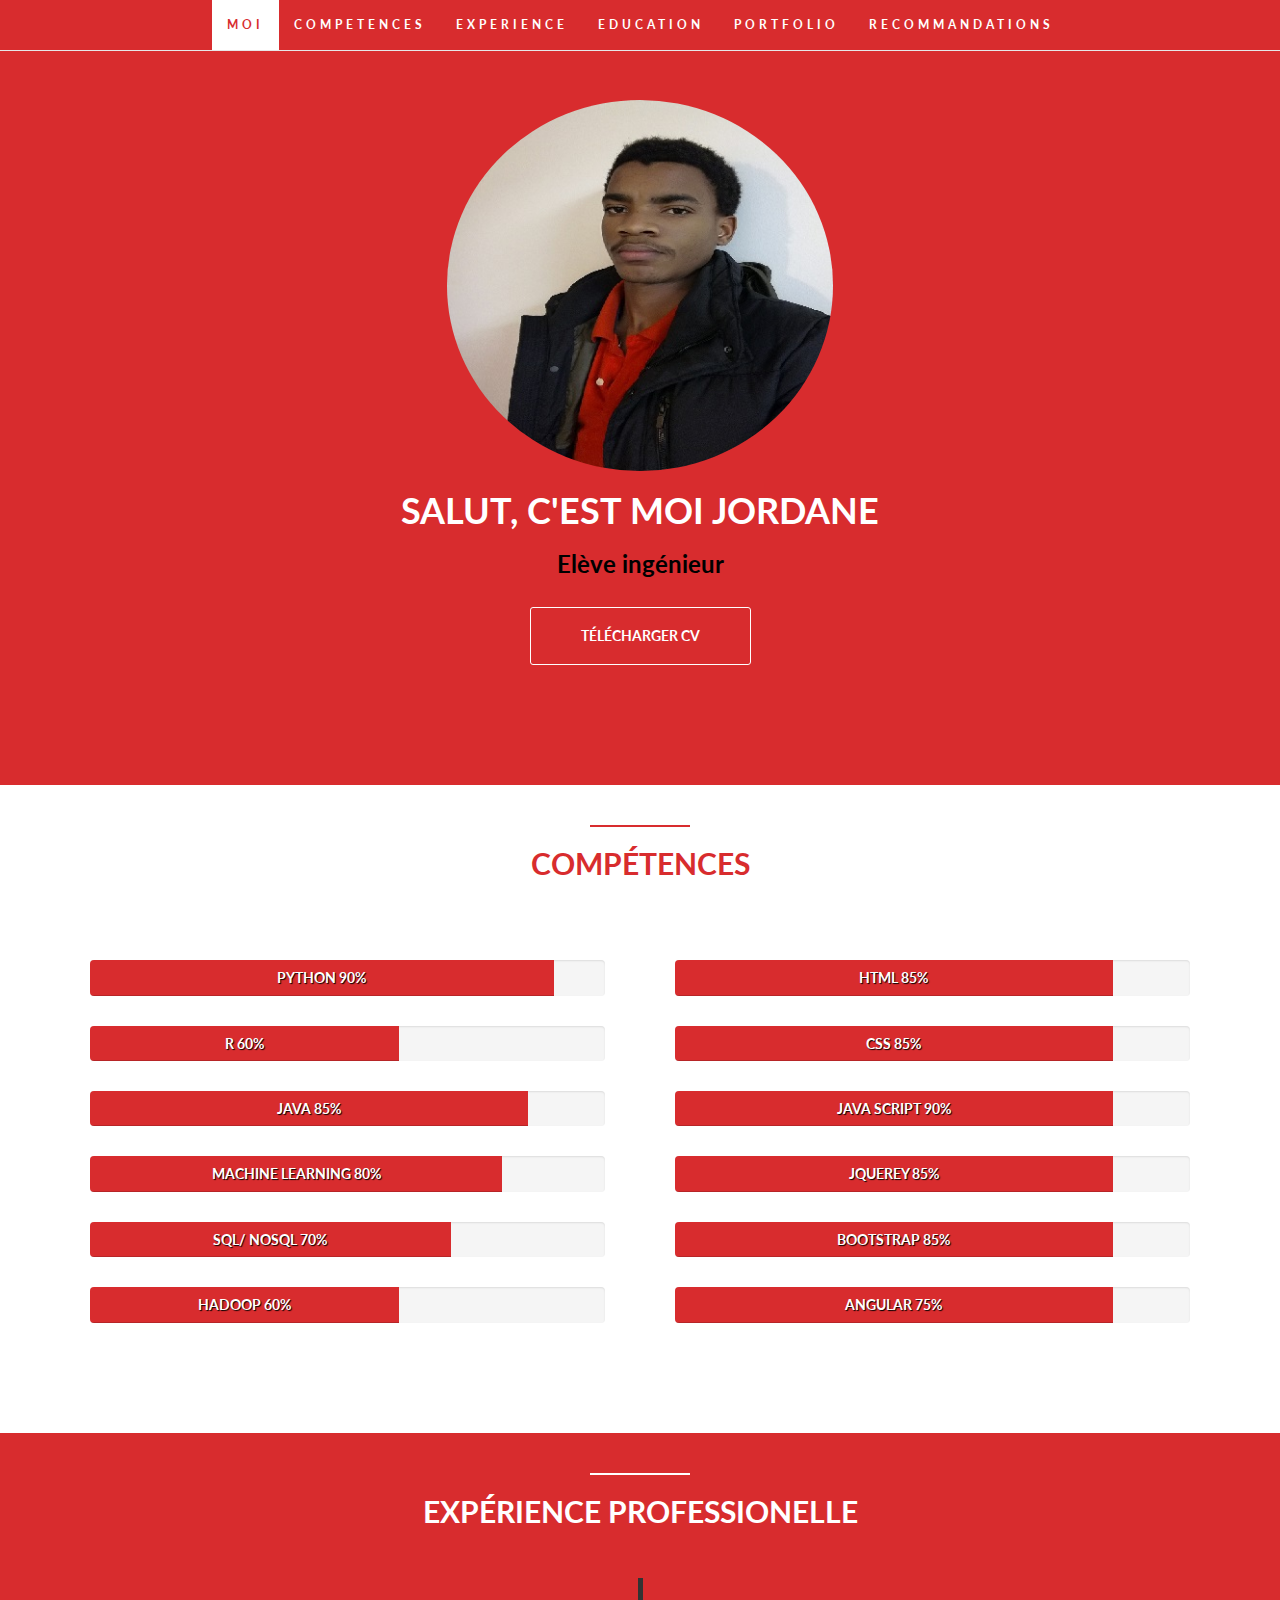
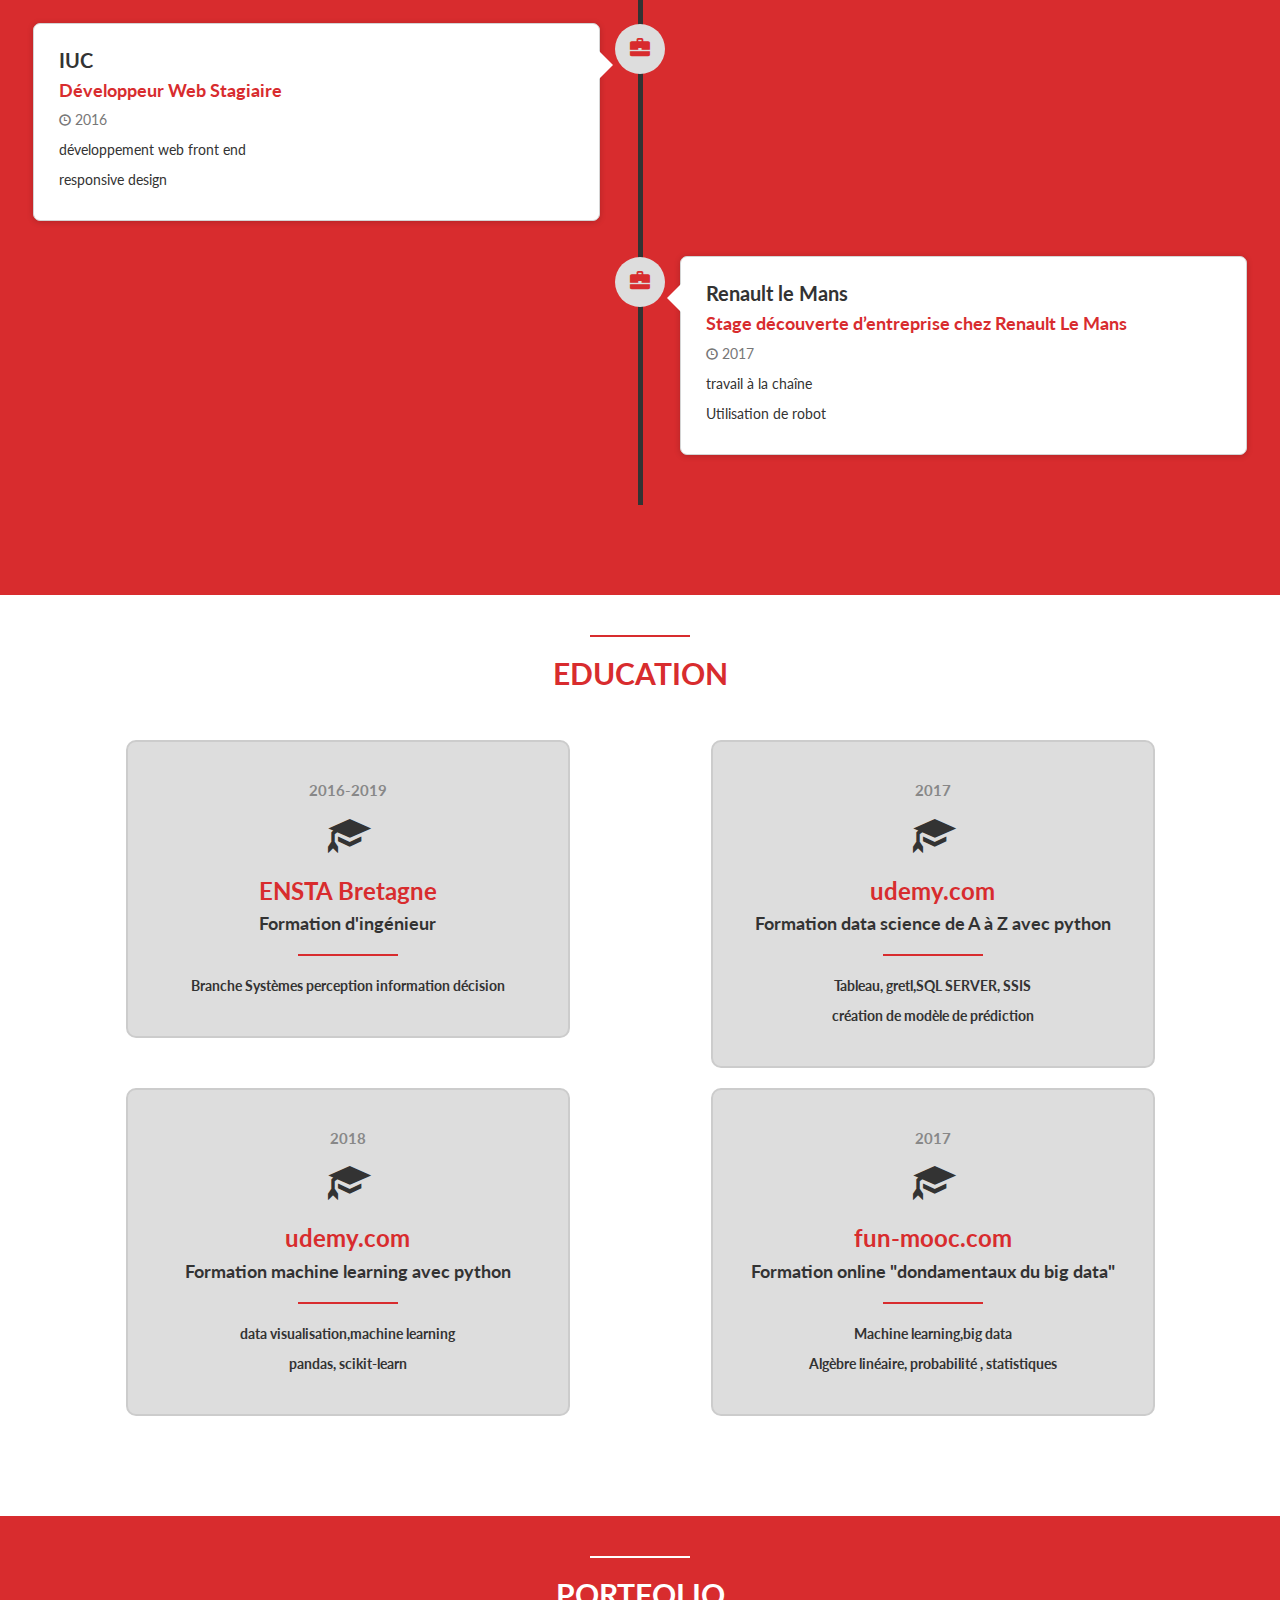
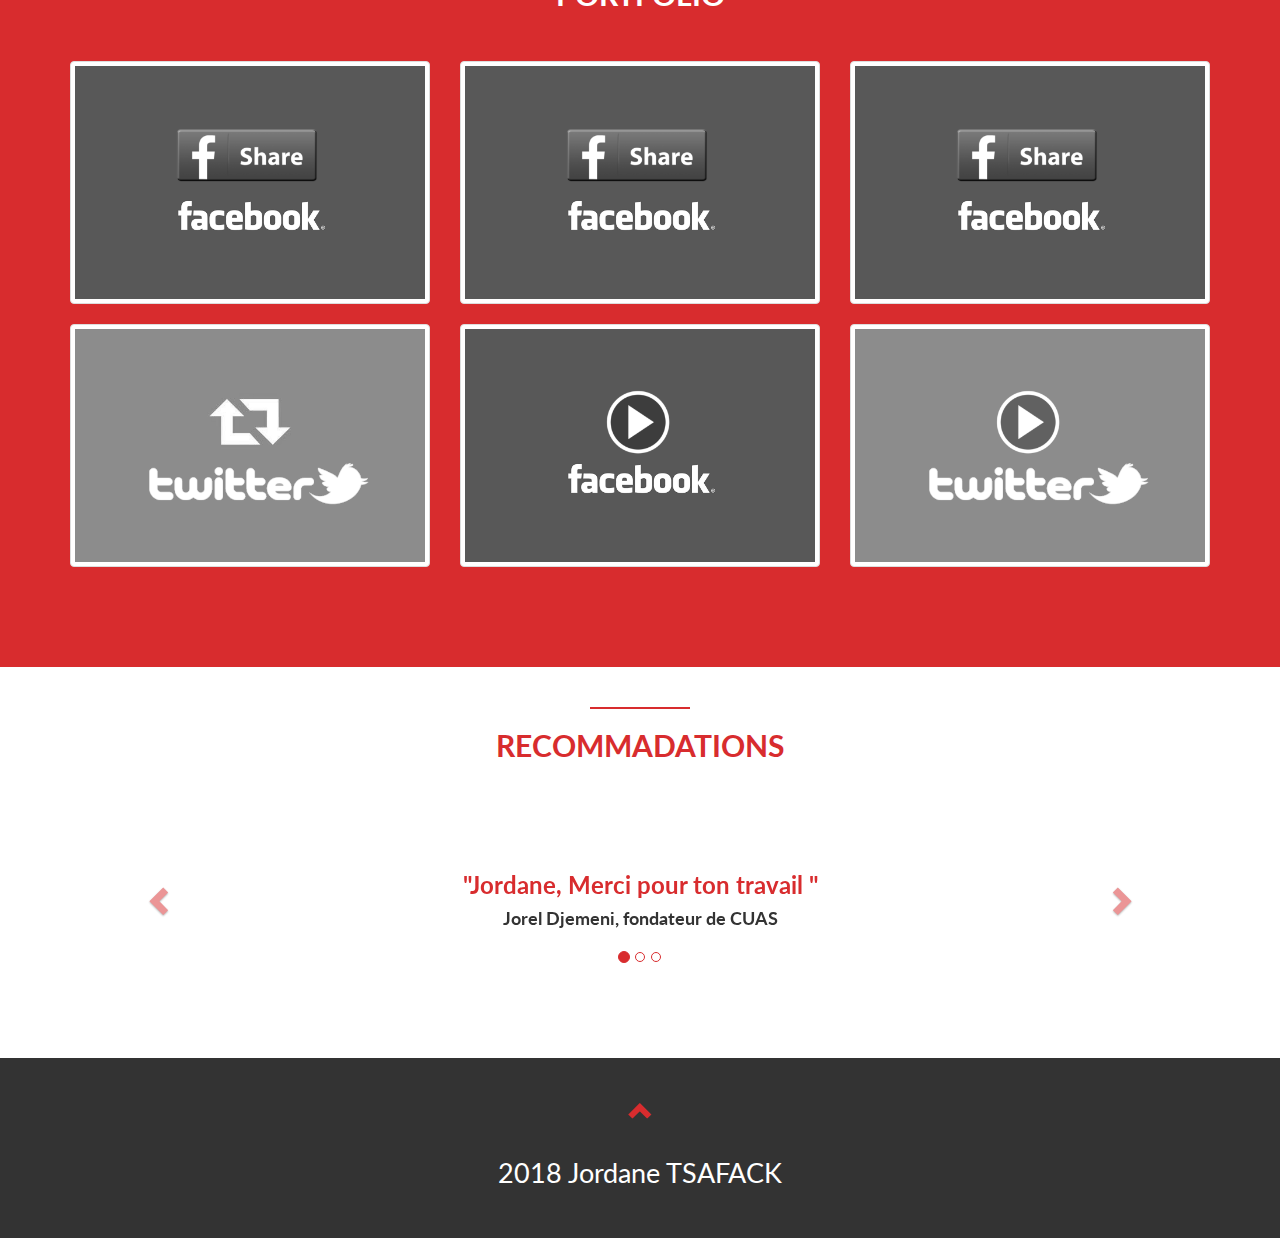
<file: index.html>
<!DOCTYPE html>

<html>

    <head>
        <title>CV Jordane</title>
        <meta charset="utf-8">
        <meta name="viewport" content="width=device-width, initial-scale=1">
        <link rel="stylesheet" href="https://cdnjs.cloudflare.com/ajax/libs/twitter-bootstrap/3.3.6/css/bootstrap.css">
        <script src="https://ajax.googleapis.com/ajax/libs/jquery/1.11.3/jquery.min.js"></script>          
        <script src="https://cdnjs.cloudflare.com/ajax/libs/twitter-bootstrap/3.3.6/js/bootstrap.min.js"></script> 
        <link href="https://fonts.googleapis.com/css?family=Lato" rel="stylesheet">  
        <link  rel="stylesheet"  href="css/styles.css">
        <script src="js/script.js"></script>  
    </head>
    
    <body data-spy="scroll" data-target=".navbar" data-offset="60">
        
        <nav class="navbar navbar-default navbar-fixed-top">
            <div class="container">
                <div class="navbar-header">
                
                    <button  type="button" class="navbar-toggle" data-toggle="collapse" data-target="#myNavbar">
                    <span class="icon-bar"></span>
                    <span class="icon-bar"></span>
                    <span class="icon-bar"></span>
                    </button>
                
                </div>
                <div class="collapse navbar-collapse" id="myNavbar">
                    <ul class="nav navbar-nav">
                        <li> <a href="#about">Moi</a></li>
                        <li> <a href="#skills">Competences</a></li>
                        <li> <a href="#experience">Experience</a></li>
                        <li> <a href="#education">Education</a></li>
                        <li> <a href="#portfolio">Portfolio</a></li>
                        <li> <a href="#recommandations">Recommandations</a></li>
                    
                    </ul>
                
                </div>
                
            </div>
        </nav>
        
        <section id="about" class="container-fluid">
            <div class="col-xs-8 col-md-4 profile-picture">
                <img src="img/me.jpg" alt="Jordane"  class="img-circle">
            
            </div>
            
            
            <div class="heading">
                <h1>Salut, c'est moi Jordane</h1>
                <h3>Elève ingénieur </h3>
                <a href="docs/CV-JORDANE.pdf" class="button1" >Télécharger CV</a>
            </div>
        
        </section>
        
        <section id="skills">
            <div class="red-divider"></div>
            <div class="heading">
            <h2>Compétences</h2>
            </div>
            <div class="container">
                <div class="row">
                    <div class=" col-md-6"> 
                        
                        <div class="progress">
                            <div class="progress-bar" role="progressbar"  aria-valuenow="90%" aria-valuemax="100%" aria-valuemax="0%" style="width:90%" >
                                <h5> PYTHON 90%</h5>
                            </div>
                        
                        </div>
                        <div class="progress">
                            <div class="progress-bar" role="progressbar"  aria-valuenow="85%" aria-valuemax="100%" aria-valuemax="0%" style="width:60%" >
                                <h5> R  60%</h5>
                            </div>
                        
                        </div>                        
                        
                        <div class="progress">
                            <div class="progress-bar" role="progressbar"  aria-valuenow="85%" aria-valuemax="100%" aria-valuemax="0%" style="width:85%" >
                                <h5> JAVA 85%</h5>
                            </div>
                        
                        </div>                        
                        <div class="progress">
                            <div class="progress-bar" role="progressbar"  aria-valuenow="80%" aria-valuemax="100%" aria-valuemax="0%" style="width:80%" >
                                <h5> MACHINE LEARNING 80%</h5>
                            </div>
                        
                        </div>
                        
                        
                        <div class="progress">
                            <div class="progress-bar" role="progressbar"  aria-valuenow="70%" aria-valuemax="100%" aria-valuemax="0%" style="width:70%" >
                                <h5> SQL/ NOSQL 70%</h5>
                            </div>
                        
                        </div>
                        
                        <div class="progress">
                            <div class="progress-bar" role="progressbar"  aria-valuenow="60%" aria-valuemax="100%" aria-valuemax="0%" style="width:60%" >
                                <h5> HADOOP 60%</h5>
                            </div>
                        
                        </div>                        
                        
                        
                    </div>

                    <div class=" col-md-6"> 
                        
                        
                                                
                        <div class="progress">
                            <div class="progress-bar" role="progressbar"  aria-valuenow="85%" aria-valuemax="100%" aria-valuemax="0%" style="width:85%" >
                                <h5> HTML 85%</h5>
                            </div>
                        
                        </div>
                        <div class="progress">
                            <div class="progress-bar" role="progressbar"  aria-valuenow="85%" aria-valuemax="100%" aria-valuemax="0%" style="width:85%" >
                                <h5> CSS 85%</h5>
                            </div>
                        
                        </div>
                        <div class="progress">
                            <div class="progress-bar" role="progressbar"  aria-valuenow="85%" aria-valuemax="100%" aria-valuemax="0%" style="width:85%" >
                                <h5> JAVA SCRIPT 90%</h5>
                            </div>
                        
                        </div>
                        <div class="progress">
                            <div class="progress-bar" role="progressbar"  aria-valuenow="85%" aria-valuemax="100%" aria-valuemax="0%" style="width:85%" >
                                <h5> JQUEREY 85%</h5>
                            </div>
                        
                        </div>
                        <div class="progress">
                            <div class="progress-bar" role="progressbar"  aria-valuenow="85%" aria-valuemax="100%" aria-valuemax="0%" style="width:85%" >
                                <h5> BOOTSTRAP 85%</h5>
                            </div>
                        
                        </div>
                        <div class="progress">
                            <div class="progress-bar" role="progressbar"  aria-valuenow="85%" aria-valuemax="100%" aria-valuemax="0%" style="width:85%" >
                                <h5> ANGULAR 75%</h5>
                            </div>
                        
                        </div>              
                    </div>
                
                </div>
            
            </div>
            
            
            
        
        </section>
        
        
        <section id="experience">
            <div class="container">
                <div class="white-divider"></div>
                <div class="heading"><h2>Expérience Professionelle</h2></div>
            </div>
            <ul class="timeline">
                <li>
                    <div class="timeline-badge"><span class="glyphicon glyphicon-briefcase"></span></div>
                    <div class="timeline-panel-container">
                        <div class="timeline-panel">
                            <div class="timeline-heading">
                            <h3>IUC </h3>
                            <h4>Développeur Web Stagiaire</h4>
                            <p class="text-muted"><small class="glyphicon glyphicon-time"></small> 2016</p>    
                            </div>
                            <div  class="timeline-body">
                                
                                <p> développement web front end</p>
                                <p>responsive design</p>
   

                            </div>
                        </div>
                    </div>
                </li>
                <li>
                    <div class="timeline-badge"><span class="glyphicon glyphicon-briefcase"></span></div>
                    <div class="timeline-panel-container-inverted">
                        <div class="timeline-panel">
                            <div class="timeline-heading">
                            <h3>Renault le Mans</h3>
                            <h4>Stage découverte d’entreprise chez Renault Le Mans</h4>
                            <p class="text-muted"><small class="glyphicon glyphicon-time"></small> 2017</p>    
                            </div>
                            <div  class="timeline-body">
                                
                                <p>travail à la chaîne </p>
                                <p>Utilisation de robot</p>
                             

                            </div>
                        </div>
                    </div>
                </li>
                
            </ul>
            
        
        </section>
        
        <section id="education">
            <div class="red-divider"></div>
            <div class="heading">
            <h2>Education</h2>
            </div>
            
            <div class="container">
                <div class="row">
                    <div class="col-sm-6">
                        <div class="education-block">
                            <h5>2016-2019</h5>
                            <span class="glyphicon glyphicon-education"></span>
                            <h3 >ENSTA Bretagne</h3>
                            <h4>Formation d'ingénieur </h4>
                            <div class="red-divider"></div>
                            <p>Branche Systèmes perception information décision </p>
                            <p></p>
                            
                        </div>
                    </div>
                    <div class="col-sm-6">
                          <div class="education-block">
                            <h5>2017</h5>
                            <span class="glyphicon glyphicon-education"></span>
                            <h3 >udemy.com</h3>
                            <h4>Formation data science  de A à Z avec python </h4>
                            <div class="red-divider"></div>
                            <p>Tableau, gretl,SQL SERVER, SSIS  </p>
                            <p> création de modèle de prédiction</p>
                            
                        </div>                      
                        
                        
                    </div>

                </div>
                  <div class="row">
                    <div class="col-sm-6">
                          <div class="education-block">
                            <h5>2018</h5>
                            <span class="glyphicon glyphicon-education"></span>
                            <h3 >udemy.com</h3>
                            <h4>Formation machine learning avec python</h4>
                            <div class="red-divider"></div>
                            <p>data visualisation,machine learning </p>
                            <p>pandas, scikit-learn</p>
                            
                        </div>   
                    </div>
                    <div class="col-sm-6">
                          <div class="education-block">
                            <h5>2017</h5>
                            <span class="glyphicon glyphicon-education"></span>
                            <h3 >fun-mooc.com</h3>
                            <h4>Formation online "dondamentaux du big data"</h4>
                            <div class="red-divider"></div>
                            <p>Machine learning,big data</p>
                            <p>Algèbre linéaire, probabilité , statistiques</p>
                            
                        </div>                      
                        
                        
                    </div>

                </div>              
                
            </div>    
        </section>
        
        <section id="portfolio">
            <div class="container">
                <div class="white-divider"></div>
                <div class="heading">
                    <h2>Portfolio</h2>
                    
                </div> 
                <div class="row">
                
                    <div class="col-sm-4">
                        <a class="thumbnail" href="http://www.facebook.com " target="_blank">
                            <img src="img/facebook-share.png">
                        </a>
                    </div>
                
                    <div class="col-sm-4">
                        <a class="thumbnail" href="http://www.facebook.com " target="_blank">
                            <img src="img/facebook-share.png">
                        </a>
                    </div>

                                
                    <div class="col-sm-4">
                                                <a class="thumbnail" href="http://www.facebook.com " target="_blank">
                            <img src="img/facebook-share.png" alt="facebook">
                    
                                                        
                        </a>
                        </div>
                </div>
                
               <div class="row">

                    <div class="col-sm-4">
                         <a class="thumbnail" href="http://www.youtube.com " target="_blank">
                            <img src="img/twitter-retweet.png" alt="twitter">
                        </a>
                    </div>

                    <div class="col-sm-4">
                        <a class="thumbnail" href="http://www.facebook.com " target="_blank">
                            <img src="img/facebook-video.png">
                        </a>
                    </div>

                    <div class="col-sm-4">
                        <a class="thumbnail" href="http://www.twitter.com " target="_blank">
                            <img src="img/twitter-video.png" alt="twitter">
                        </a>
                    </div>

                </div>


                        </div>

        
        </section>
        
        <section id="recommandations">
         <div class="container">
             
             <div class="red-divider"></div>
             <div class=heading><h2>Recommadations</h2></div>
            
             <div id="myCarousel" class="carousel slide text-center" data-ride="carousel">
                <ol class="carousel-indicators">
                    <li data-target="#myCarousel" data-slide-to="0" class="active"></li>
                    <li data-target="#myCarousel" data-slide-to="1"></li>
                    <li data-target="#myCarousel" data-slide-to="2"></li>
                 </ol>
                 <div class="carousel-inner" role="listbox">
                    <div class="item active">
                        <h3>"Jordane, Merci pour ton travail  "</h3>
                        <h4>Jorel Djemeni, fondateur de CUAS</h4>
                     </div>
     
                 </div>
             <a class="left carousel-control" href="#myCarousel" data-slide="prev" role="button"><span class="glyphicon glyphicon-chevron-left" ></span></a>
             <a class="right carousel-control" href="#myCarousel" data-slide="next" role="button"><span class="glyphicon glyphicon-chevron-right" ></span></a>
             </div>
         </div>
        
        </section>
        
        <footer class="text-center">
            <a href="#about"><span class="glyphicon glyphicon-chevron-up"></span></a>
            <h5> 2018 Jordane TSAFACK</h5>
        
        </footer>
        
    
    </body>

</html>
</file>
<file: css/styles.css>
/*  GENERAL*/



body
{
    
font-family: 'Lato', sans-serif;
    
}

h1,h2,h3,h4,h5,h6
{
    font-weight: bold;
    
}

img{
    
    max-width:100%;
    height:auto;
    
}

section{
    
    padding: 40px 0 80px 0;
}

section .heading
{
    text-align: center;
    
    padding-bottom: 40px;
}

.red-divider{
    
    
    width:100px;
    height: 2px;
    background:#d82c2e;
    margin: 0 auto;
    
}
.white-divider{
    
    
    width:100px;
    height: 2px;
    background:white;
    margin: 0 auto;
    
}

.heading h2{
    text-transform: uppercase;
    
}



/* MENU*/

.navbar 
{
    
    background:#d82c2e;
    font-size:12px;
    letter-spacing: 4px;
    text-transform: uppercase;
    font-weight:bold;
    
}

.navbar .navbar-nav{
    display:inline-block;
    float: none;
    vertical-align: top;
    
    
}
.navbar .navbar-collapse
{
    text-align:center;
    
    
}
.navbar li a
{
    color: #fff!important;
}

.navbar-nav li a:hover,.navbar-nav li.active a
{
        
    color:#d82c2e!important;
    background-color:#fff!important;
}
.navbar-default .navbar-toggle
{
    border-style:none;
    
}
.icon-bar{
    
    background-color: white;
}
/* ABOUT*/



#about{
    
    
    padding-top: 100px;
    background: #d82c2e ;
}

.profile-picture{
    
    text-align: center;
    
    margin: 0 auto;
    float:none;
    
}


#about .heading h1{
    
    color: #fff;
    text-transform:uppercase;
    
    
}



#about .heading h3{
    
    color: #000;

    
    
}

.button1{
    font-weight: bold;
    text-transform: uppercase;
    color: white;
    border:1px solid white;
    display:  inline-block;
    margin-top:20px;
    padding: 18px 50px;
    border-radius:3px; 
    transition: all  0.3s ease-in 0s;
    
}

.button1:hover{
    
background:white;
color: #d82c2e;
text-decoration:none;
    
    
}


/* SKILLS*/


#skills{
    
 background:fff;   
    
}

#skills .heading h2{
    
 color: #d82c2e;

    
}
#skills .progress{
    
    height:100%;
    margin:30px 20px;
    backface-visibility:#ddd; 
    
}


#skills .progress-bar{
    background:#d82c2e;
    
}
#skills .progress h5{
text-shadow:1px 1px 1px #000;
}


/*EXPERIENCE*/

#experience{
    background: #d82c2e ;

}



#experience .heading h2
{
    color:white;
    
    
}

.timeline{
    padding: 30px 10px;
    position:relative;
    
}

.timeline:before{
    
    top:0;
    bottom:0;
    position: absolute;
    content:"";
    width:5px;
    background-color:#333;
    left:50%;
    margin-left:-2.5px;
    }
.timeline >li{
    
    margin-bottom: 20px;
    position:relative;
    
    
}
.timeline > li:after {
    
    clear: both;
}
.timeline > li:before, .timeline > li:after
{
    
    content:"";
    display:table;
}

.timeline li .timeline-badge {
    color:#d82c2e;
    width: 50px;
    line-height:50px;
    font-size:20px;
    text-align:center;
    position: absolute;
    top:16px;
    left:50%;
    margin-left:-25px;
    background:#ddd;
    border-radius: 50%;
    
    
}
.timeline-panel-container
{
    width:50%;
    float:left;
    
    
}
.timeline-panel-container-inverted
{
    width:50%;
    float: right;
}

.timeline-panel
{
    width:90%;
    float:right;
    margin-right:40px;
    border:1px solid #d4d4d4;
    border-radius: 7px;
    padding: 20px 25px;
    position:relative;
    box-shadow:0 1px 6px rgba(0,0,0,0.175);
    background: white;
}
.timeline-panel-container-inverted .timeline-panel{
    float: left ;
    margin-left:40px;   
}
.timeline-panel:after{
    position: absolute;
    top: 27px;
    right:-14px;
    display:inline-block;
    border-top:14px solid transparent;
    border-left:14px solid #fff;    
    border-right:0 solid #fff;
    border-bottom: 14px solid transparent;
    content:" ";
    
}

.timeline-panel-container-inverted .timeline-panel:after{
  border-left-width:0;
  border-right-width:14px;
  left:-14px;    
  right:auto;    

}
.timeline-heading h3{
    
    margin-top: 5px;
    font-size: 20px;
    
    
}
.timeline-heading h4{
        color:#d82c2e;
   
}


/* EDUCATION*/


#education
{
    
    background:#fff;
    
}
#education .heading h2{
    
         color:#d82c2e;
     
    
}

.education-block{
    width: 80% ;
    margin: 0 auto;
    text-align: center;
    padding:30px;
    background: #ddd;
    border-radius:10px;
    border:2px solid #ccc;
    margin-bottom: 20px;
    
    
    
}


.education-block h5{
    
    color:#888;
    font-size:15px;
    margin-bottom: 15px;
    
    
}

.education-block .glyphicon{
    
    
    font-size:40px;
    
    
}

.education-block h3{
    
         color:#d82c2e;
    
    
}
.education-block h4{
    
  margin-bottom: 20px; 
    
    
}

.education-block p{
    
    font-weight: bold;
    
}


.education-block .red-divider{
    
    margin-bottom: 20px;
    
}

/* PORTFOLIO*/
#portfolio{
    
    background:#d82c2e;
}

#portfolio .heading h2{
    
    color:#fff;
}
#portfolio .thumbnail img{
    
    width:100%;
    height: 100%;
    filter: grayscale(100%);
    -webkit-filter:grayscale(100%) ;
    
}

#portfolio .thumbnail img:hover{
    

    filter:none;
    -webkit-filter:none ;
    
}

*
/*RECOMMANDATIONS*/

#recommandations
{
    background: #fff;
    
}

#recommandations .heading h2
{
    color:#d82c2e;
    
}

.carousel-control.left,.carousel-control.right{
    
    background-image:none;
    color:#d82c2e;
}

.carousel-indicators{
    
    bottom: 0px ;
    
}
.carousel-indicators li{
    
    border-color:#d82c2e;
    
}

.carousel-indicators li.active{
    
    background:#d82c2e;
    
}


#myCarousel .item{
    
    padding: 40px 30px;
    
}

#myCarousel .item h3{
color:#d82c2e;
    
}
    
/*footer*/

footer
{
    background: #333;
    padding: 20px 0 40px;
    
}

footer .glyphicon{
    
    font-size:25px;
    margin:20px;
    color:#d82c2e;
    height:30px;
    
}


footer .glyphicon:hover{
    
    font-size:27px;

}

footer h5{
    color: #fff;
    font-weight: normal;
    font-size:27px;

}
</file>
